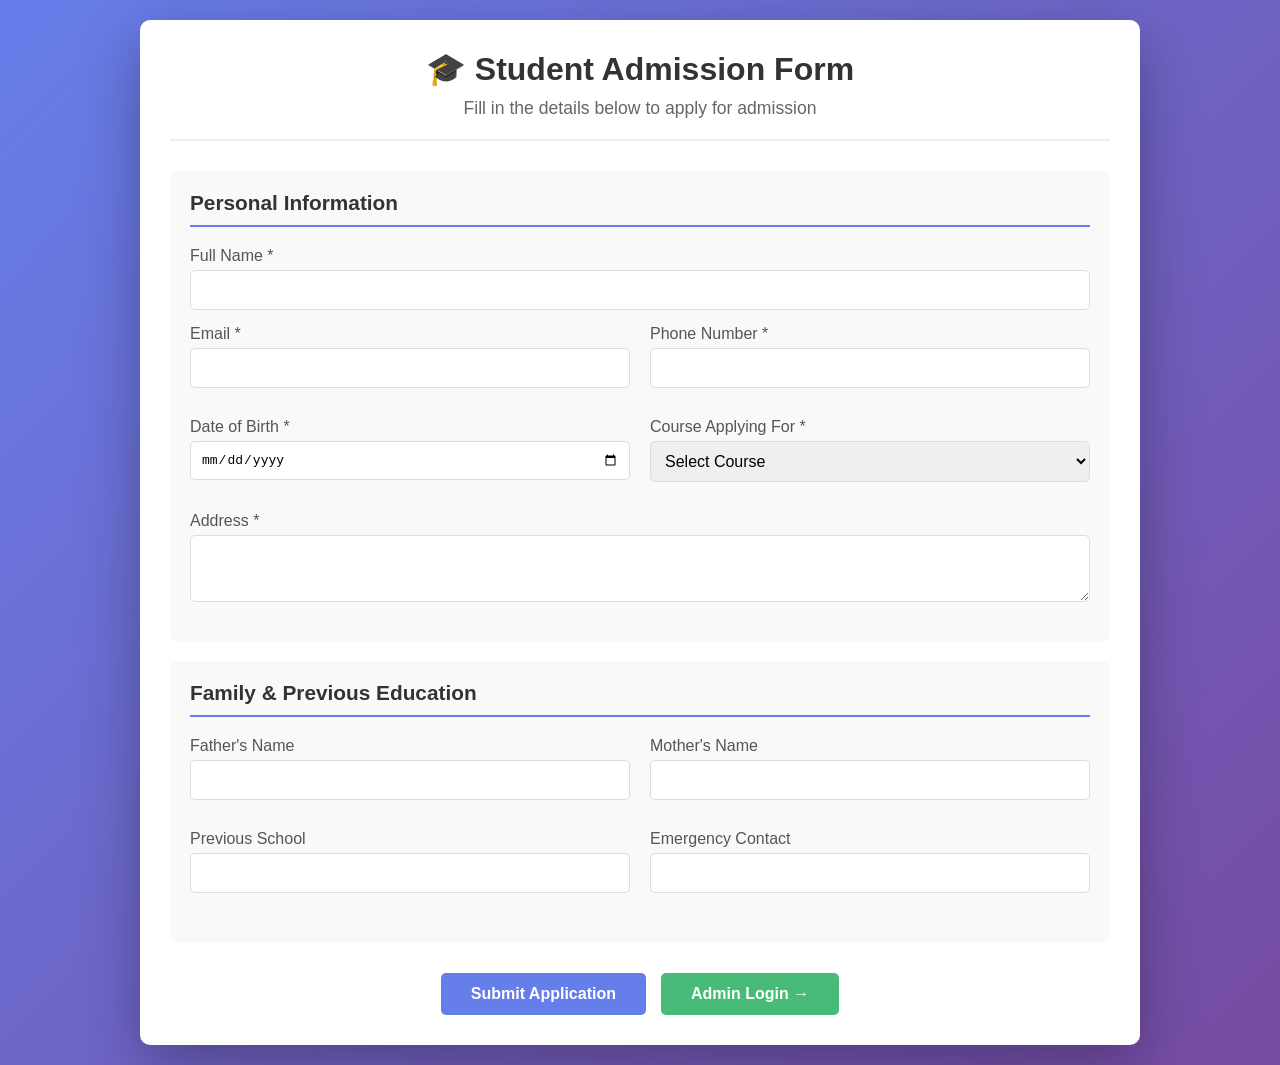
<file: index.html>
<!DOCTYPE html>
<html lang="en">
<head>
    <meta charset="UTF-8">
    <meta name="viewport" content="width=device-width, initial-scale=1.0">
    <title>School Admission Form</title>
    <link rel="stylesheet" href="style.css">
</head>
<body>
    <div class="container">
        <div class="header">
            <h1>🎓 Student Admission Form</h1>
            <p>Fill in the details below to apply for admission</p>
        </div>

        <div id="message" class="message" style="display: none;"></div>

        <form id="admissionForm">
            <div class="form-section">
                <h2>Personal Information</h2>
                
                <div class="form-group">
                    <label for="full_name">Full Name *</label>
                    <input type="text" id="full_name" name="full_name" required>
                </div>

                <div class="form-row">
                    <div class="form-group">
                        <label for="email">Email *</label>
                        <input type="email" id="email" name="email" required>
                    </div>
                    
                    <div class="form-group">
                        <label for="phone">Phone Number *</label>
                        <input type="tel" id="phone" name="phone" required>
                    </div>
                </div>

                <div class="form-row">
                    <div class="form-group">
                        <label for="date_of_birth">Date of Birth *</label>
                        <input type="date" id="date_of_birth" name="date_of_birth" required>
                    </div>
                    
                    <div class="form-group">
                        <label for="course">Course Applying For *</label>
                        <select id="course" name="course" required>
                            <option value="">Select Course</option>
                            <option value="science">Science</option>
                            <option value="management">Management</option>
                            <option value="humanities">Humanities</option>
                            <option value="computer">Computer Science</option>
                        </select>
                    </div>
                </div>

                <div class="form-group">
                    <label for="address">Address *</label>
                    <textarea id="address" name="address" rows="3" required></textarea>
                </div>
            </div>

            <div class="form-section">
                <h2>Family & Previous Education</h2>
                
                <div class="form-row">
                    <div class="form-group">
                        <label for="father_name">Father's Name</label>
                        <input type="text" id="father_name" name="father_name">
                    </div>
                    
                    <div class="form-group">
                        <label for="mother_name">Mother's Name</label>
                        <input type="text" id="mother_name" name="mother_name">
                    </div>
                </div>

                <div class="form-row">
                    <div class="form-group">
                        <label for="previous_school">Previous School</label>
                        <input type="text" id="previous_school" name="previous_school">
                    </div>
                    
                    <div class="form-group">
                        <label for="emergency_contact">Emergency Contact</label>
                        <input type="tel" id="emergency_contact" name="emergency_contact">
                    </div>
                </div>
            </div>

            <div class="form-actions">
                <button type="submit" class="btn-submit">Submit Application</button>
                <button type="button" class="btn-view" onclick="window.location.href='admin.html'">
                    Admin Login →
                </button>
            </div>
        </form>
    </div>

    <script src="script.js"></script>
</body>

</html>
</file>
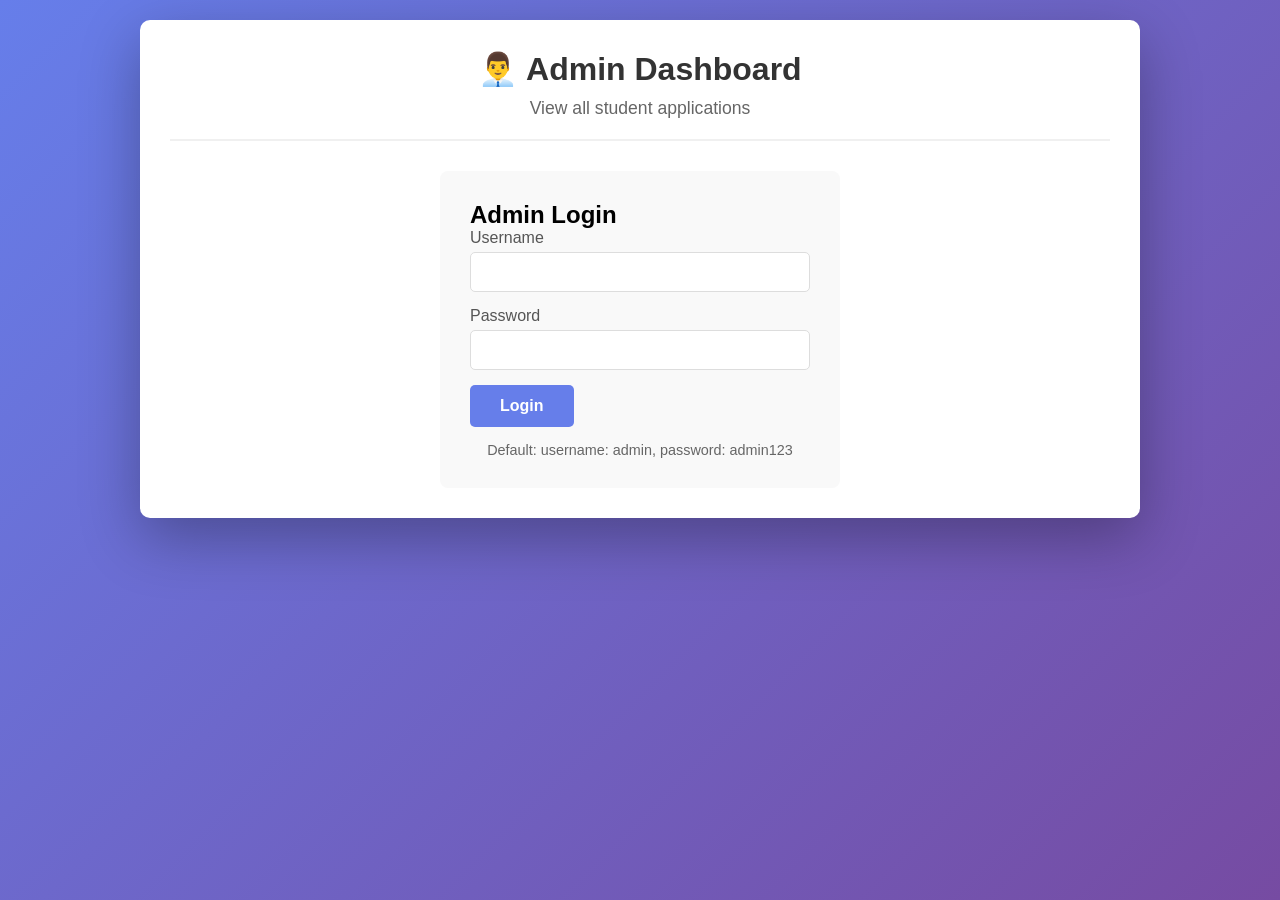
<file: admin.html>
<!DOCTYPE html>
<html lang="en">
<head>
    <meta charset="UTF-8">
    <meta name="viewport" content="width=device-width, initial-scale=1.0">
    <title>Admin - View Applications</title>
    <link rel="stylesheet" href="style.css">
</head>
<body>
    <div class="container">
        <div class="header">
            <h1>👨‍💼 Admin Dashboard</h1>
            <p>View all student applications</p>
        </div>

        <!-- Login Section (shown when not logged in) -->
        <div id="loginSection" class="login-section">
            <h2>Admin Login</h2>
            <form id="loginForm">
                <div class="form-group">
                    <label for="username">Username</label>
                    <input type="text" id="username" required>
                </div>
                <div class="form-group">
                    <label for="password">Password</label>
                    <input type="password" id="password" required>
                </div>
                <button type="submit" class="btn-submit">Login</button>
            </form>
            <p class="note">Default: username: admin, password: admin123</p>
        </div>

        <!-- Dashboard Section (shown after login) -->
        <div id="dashboardSection" style="display: none;">
            <div class="dashboard-header">
                <h2>Student Applications</h2>
                <button onclick="logout()" class="btn-logout">Logout</button>
            </div>
            
            <div id="studentsList" class="students-list">
                <!-- Students will be loaded here -->
                <div class="loading">Loading applications...</div>
            </div>
        </div>

        <!-- Student Details Modal -->
        <div id="studentModal" class="modal" style="display: none;">
            <div class="modal-content">
                <span class="close" onclick="closeModal()">&times;</span>
                <div id="studentDetails"></div>
            </div>
        </div>
    </div>

    <script src="script.js"></script>
</body>
</html>
</file>
<file: style.css>
* {
    margin: 0;
    padding: 0;
    box-sizing: border-box;
}

body {
    font-family: 'Segoe UI', Tahoma, Geneva, Verdana, sans-serif;
    background: linear-gradient(135deg, #667eea 0%, #764ba2 100%);
    min-height: 100vh;
    padding: 20px;
}

.container {
    max-width: 1000px;
    margin: 0 auto;
    background: white;
    border-radius: 10px;
    box-shadow: 0 20px 60px rgba(0,0,0,0.3);
    padding: 30px;
}

.header {
    text-align: center;
    margin-bottom: 30px;
    padding-bottom: 20px;
    border-bottom: 2px solid #f0f0f0;
}

.header h1 {
    color: #333;
    margin-bottom: 10px;
}

.header p {
    color: #666;
    font-size: 1.1em;
}

.message {
    padding: 15px;
    border-radius: 5px;
    margin-bottom: 20px;
    text-align: center;
    font-weight: 500;
}

.message.success {
    background: #d4edda;
    color: #155724;
    border: 1px solid #c3e6cb;
}

.message.error {
    background: #f8d7da;
    color: #721c24;
    border: 1px solid #f5c6cb;
}

.form-section {
    background: #f9f9f9;
    padding: 20px;
    border-radius: 8px;
    margin-bottom: 20px;
}

.form-section h2 {
    color: #333;
    font-size: 1.3em;
    margin-bottom: 20px;
    padding-bottom: 10px;
    border-bottom: 2px solid #667eea;
}

.form-row {
    display: flex;
    gap: 20px;
    margin-bottom: 15px;
}

.form-group {
    flex: 1;
    margin-bottom: 15px;
}

.form-group label {
    display: block;
    margin-bottom: 5px;
    color: #555;
    font-weight: 500;
}

.form-group input,
.form-group select,
.form-group textarea {
    width: 100%;
    padding: 10px;
    border: 1px solid #ddd;
    border-radius: 5px;
    font-size: 1em;
    transition: border 0.3s;
}

.form-group input:focus,
.form-group select:focus,
.form-group textarea:focus {
    outline: none;
    border-color: #667eea;
    box-shadow: 0 0 0 2px rgba(102, 126, 234, 0.1);
}

.form-actions {
    display: flex;
    gap: 15px;
    justify-content: center;
    margin-top: 30px;
}

.btn-submit,
.btn-view,
.btn-logout {
    padding: 12px 30px;
    border: none;
    border-radius: 5px;
    font-size: 1em;
    font-weight: 600;
    cursor: pointer;
    transition: transform 0.2s, background 0.2s;
}

.btn-submit {
    background: #667eea;
    color: white;
}

.btn-submit:hover {
    background: #5a67d8;
    transform: translateY(-2px);
}

.btn-view {
    background: #48bb78;
    color: white;
}

.btn-view:hover {
    background: #38a169;
    transform: translateY(-2px);
}

.btn-logout {
    background: #f56565;
    color: white;
    padding: 8px 20px;
}

.btn-logout:hover {
    background: #e53e3e;
}

/* Admin Dashboard Styles */
.login-section {
    max-width: 400px;
    margin: 0 auto;
    padding: 30px;
    background: #f9f9f9;
    border-radius: 8px;
}

.dashboard-header {
    display: flex;
    justify-content: space-between;
    align-items: center;
    margin-bottom: 20px;
    padding-bottom: 15px;
    border-bottom: 2px solid #f0f0f0;
}

.students-list {
    display: grid;
    grid-template-columns: repeat(auto-fill, minmax(300px, 1fr));
    gap: 20px;
}

.student-card {
    background: white;
    border: 1px solid #e0e0e0;
    border-radius: 8px;
    padding: 15px;
    cursor: pointer;
    transition: transform 0.2s, box-shadow 0.2s;
}

.student-card:hover {
    transform: translateY(-2px);
    box-shadow: 0 5px 15px rgba(0,0,0,0.1);
}

.student-card h3 {
    color: #333;
    margin-bottom: 10px;
    font-size: 1.1em;
}

.student-card p {
    color: #666;
    margin: 5px 0;
    font-size: 0.9em;
}

.student-card .course-badge {
    display: inline-block;
    background: #667eea;
    color: white;
    padding: 3px 10px;
    border-radius: 15px;
    font-size: 0.8em;
    margin-top: 10px;
}

.loading {
    text-align: center;
    color: #666;
    padding: 40px;
    font-size: 1.2em;
}

.note {
    text-align: center;
    margin-top: 15px;
    color: #666;
    font-size: 0.9em;
}

/* Modal Styles */
.modal {
    position: fixed;
    top: 0;
    left: 0;
    width: 100%;
    height: 100%;
    background: rgba(0,0,0,0.5);
    display: flex;
    justify-content: center;
    align-items: center;
    z-index: 1000;
}

.modal-content {
    background: white;
    padding: 30px;
    border-radius: 10px;
    max-width: 600px;
    width: 90%;
    max-height: 80vh;
    overflow-y: auto;
    position: relative;
}

.close {
    position: absolute;
    top: 10px;
    right: 20px;
    font-size: 30px;
    cursor: pointer;
    color: #666;
}

.close:hover {
    color: #333;
}

.detail-item {
    margin-bottom: 15px;
    padding: 10px;
    background: #f9f9f9;
    border-radius: 5px;
}

.detail-item strong {
    display: inline-block;
    width: 150px;
    color: #555;
}

.detail-item span {
    color: #333;
}

@media (max-width: 768px) {
    .form-row {
        flex-direction: column;
        gap: 0;
    }
    
    .container {
        padding: 20px;
    }
    
    .form-actions {
        flex-direction: column;
    }
    
    .detail-item strong {
        display: block;
        width: 100%;
        margin-bottom: 5px;
    }
}
</file>
